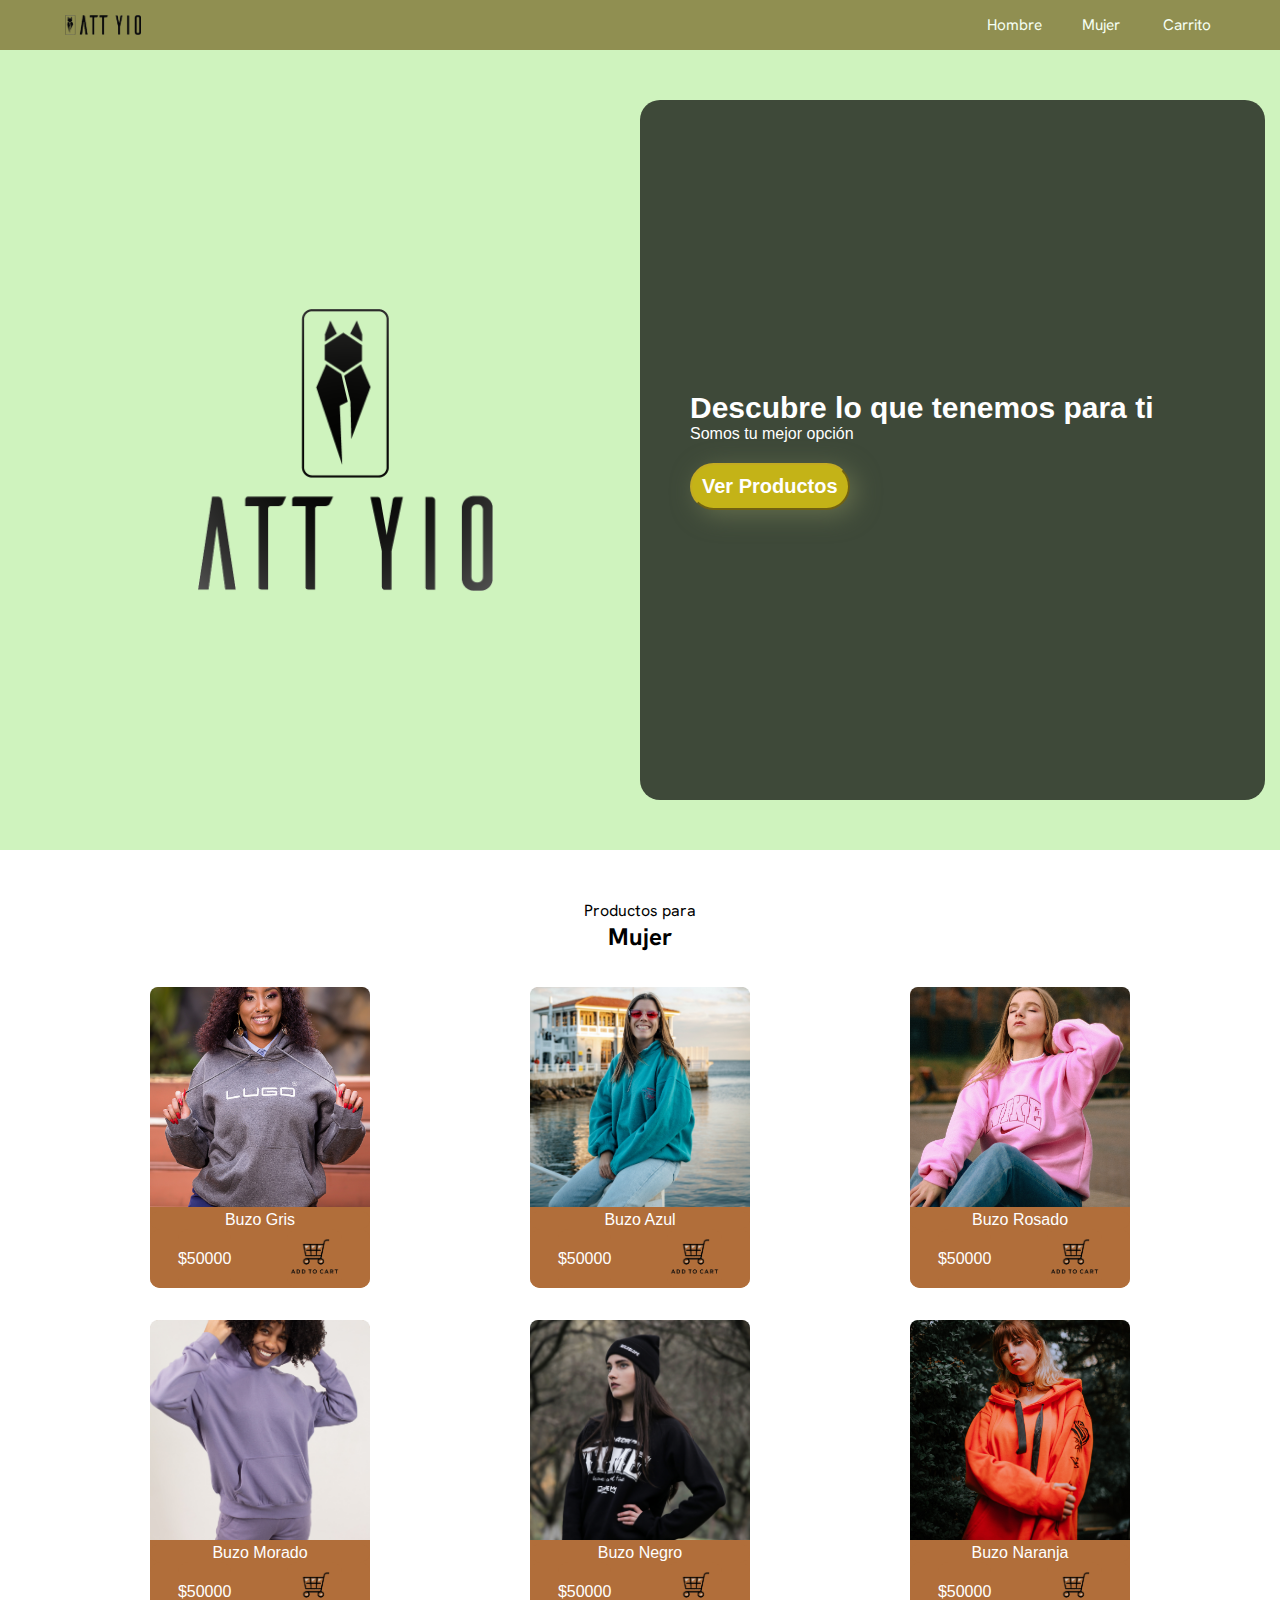
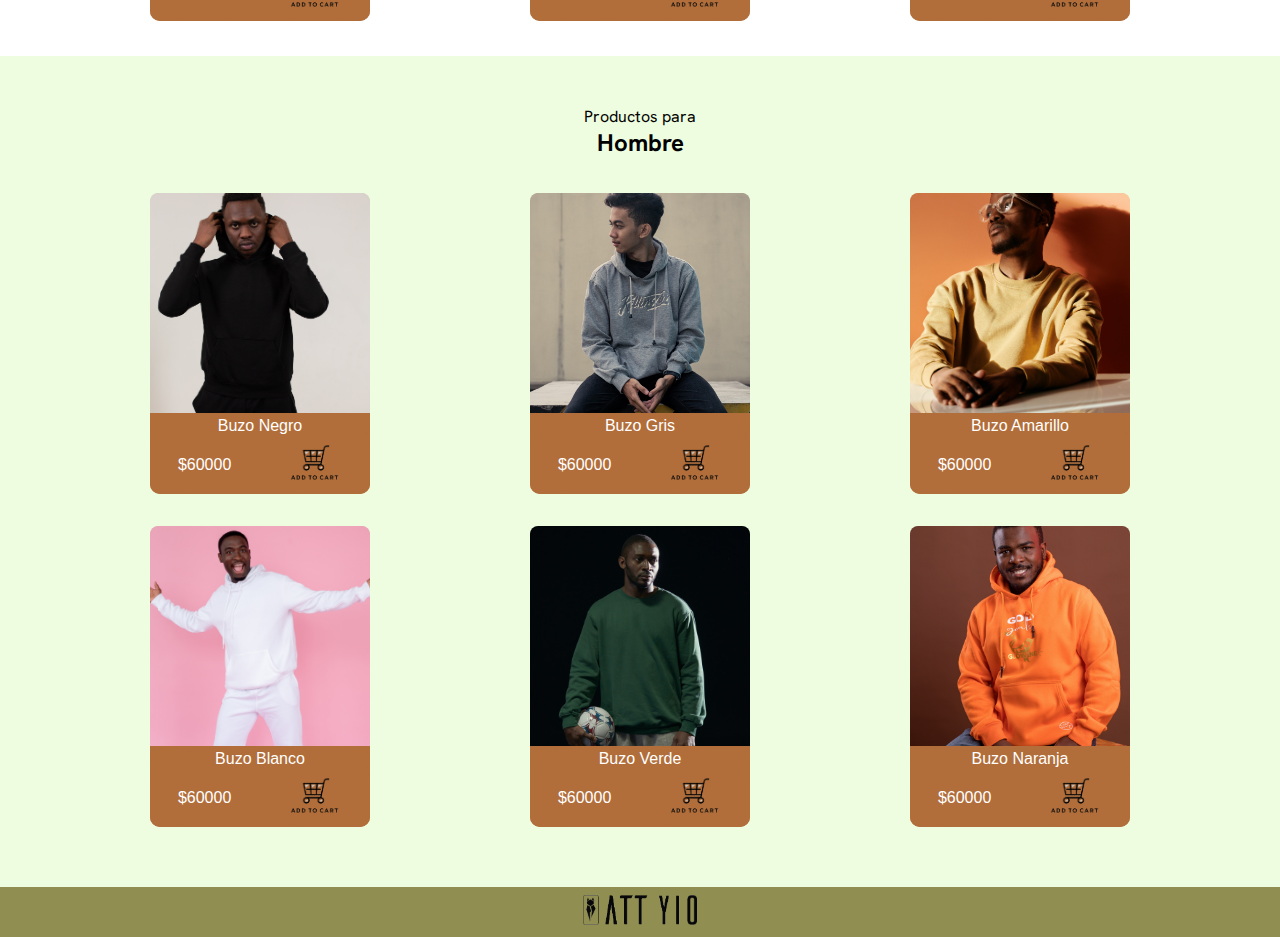
<file: index.html>
<!DOCTYPE html>
<html lang="en">
  <head>
    <meta charset="UTF-8" />
    <meta http-equiv="X-UA-Compatible" content="IE=edge" />
    <meta name="viewport" content="width=device-width, initial-scale=1.0" />
    <title>Ecommerce</title>
    <link rel="stylesheet" href="./index.css" />
  </head>

  <body>
    <nav class="navbar">
      <div class="logo">
        <img src="./image/Icon/ATTYIO.png" />
      </div>
      <ul class="options" id="optionsMenu">

        <li>Hombre</li>
        <li>Mujer</li>
        <li class="shop">Carrito

          <div class="list">
            <div class="listBuy">
              <div class="listToBuy" id="container"></div>
            </div>
            <div class="Button">
              <a href="./templates/ThankYouPage.html" class="btn">Comprar</a>
            </div>
          </div>
        </li>
        <li class="menu" id="functionMenu">
          <img src="./image/Icon/three.png" class="hideMenu"></img>
        </li>

      </ul>
    </nav>

    <header class="header">
      <div class="imagenLogo">
        <img src="./image/Icon/AYheader1.png" class="positionLogo" />
        <div class="buttonHide">
          <button class="secondButtonResponsive" id="secondScrollFunction">Ver Productos</button>
        </div>
      </div>

      <div class="banner">
        <div class="cap"></div>

        <div class="content">
          <h1>Descubre lo que tenemos para ti</h1>
          <p>Somos tu mejor opción</p>
        
          <div class="buttonShowProducts">
            <button class="butProducts" id="scrollFunction">Ver Productos</button>
          </div>
        </div>
    </header>

    <main class="main">
      <section class="woman">

        <article class="typeSection" id="sectionScrollWoman">
          <p>Productos para</p>
          <h2>Mujer</h2>
        </article>

        <article class="cart" id="containerOne">
          </article>
      </section>

      <section class="men">
        <article class="typeSectionMen">
          <p>Productos para</p>
          <h2>Hombre</h2>
        </article>

        <article class="cart" id="containerTwo">
        </article>
      </section>

      <section class="modalContent" id="modal">
      </section>
      
    </main>
    
    <footer class="footer">
      <div><img src="./image/Icon/ATTYIO.png" class="imgEnd" /></div>
    </footer>
    
    <script type="module" src="./src/index.js">
    </script>

  </body>
</html>
</file>
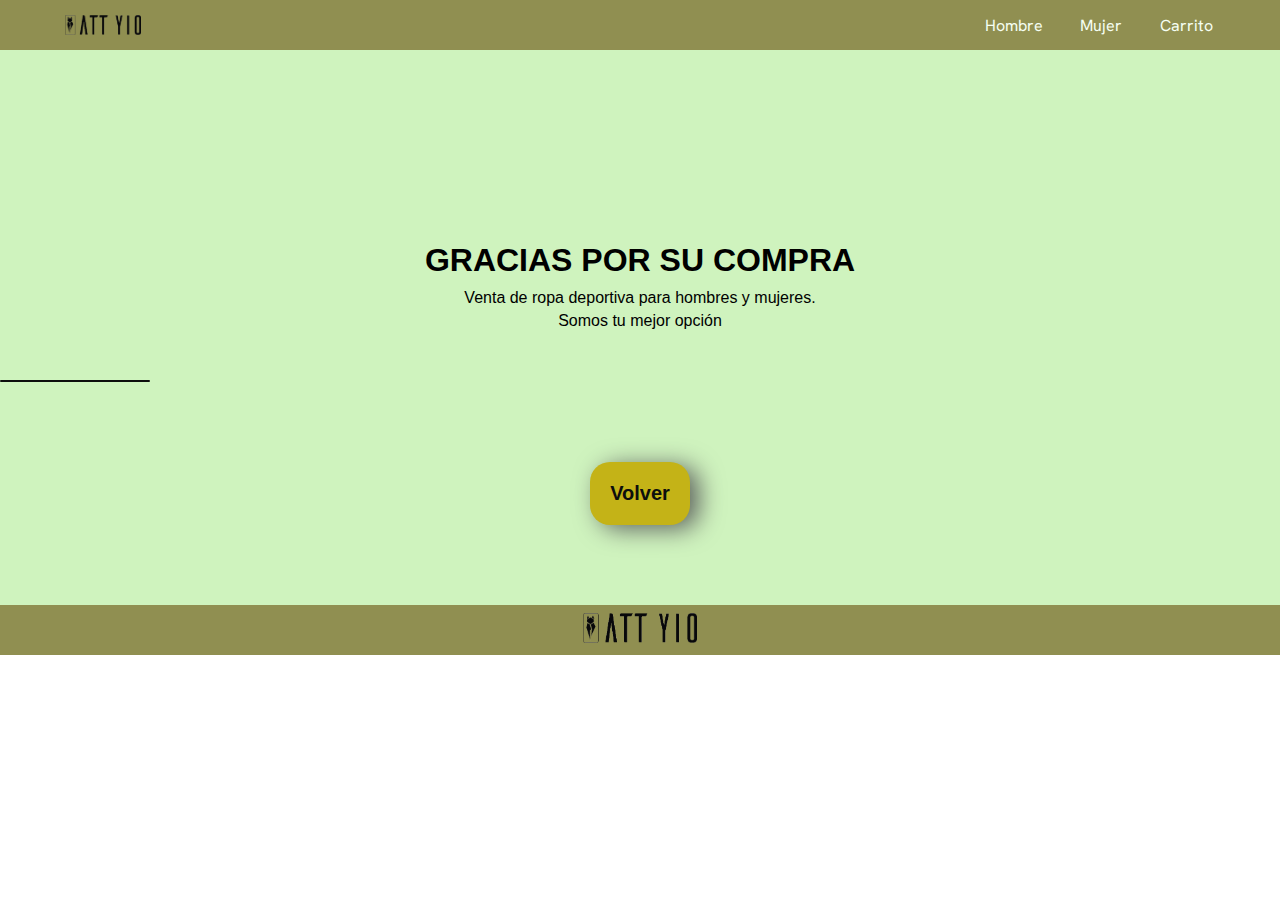
<file: templates/ThankYouPage.html>
<!DOCTYPE html>
<html lang="en">
  <head>
    <meta charset="UTF-8" />
    <meta http-equiv="X-UA-Compatible" content="IE=edge" />
    <meta name="viewport" content="width=device-width, initial-scale=1.0" />
    <title>Ecommerce</title>
    <link rel="stylesheet" href="../src/styles/ThankYouPage.css" />
  </head>

  <body>
    <nav class="navbar">
      <div class="logo">
        <img src="../image/Icon/ATTYIO.png" />
      </div>
      <ul class="options">
        <li>Hombre</li>
        <li>Mujer</li>
        <li class="shop">Carrito

          <div class="list">
            <div class="listBuy">
              <div class="listToBuy" id="container"></div>
            </div>
            <div class="Button">
              <a href="./ThankYouPage.html" class="btn">Comprar</a>
            </div>
          </div>
        </li>
        <li class="menu" onclick="functionMenu()">
          <img src="../image/Icon/three.png" class="hideMenu"></img>
        </li>
      </ul>
    </nav>

    <header class="header">
      <div class="ThankYouPage">
        <h1 class="title">GRACIAS POR SU COMPRA</h1>
        <div class="textO">
          <p class="textOne">Venta de ropa deportiva para hombres y mujeres.</p>
        <div class="textS">
          <p class="textSecond">Somos tu mejor opción</p>
        </div>
        </div>
      </div>
    </header>

    <main class="main">
      <section class="animation">
        <div class="animationElement">

        </div>
      </section>


      <section class="btnReturn">
        <a href="../index.html" class="buttonReturn">Volver</a>
      </section>
    </main>
    
    <footer class="footer">
      <div><img src="../image/Icon/ATTYIO.png" class="imgEnd" /></div>
    </footer>
  
  </body>
</html>
</file>
<file: index.css>
@import url("https://fonts.googleapis.com/css2?family=Hanken+Grotesk:ital,wght@0,400;1,900&display=swap");

* {
  margin: 0;
  padding: 0;
  box-sizing: border-box;
}

.navbar {
  background-color: #818039e0;
  height: 50px;
  display: flex;
}


.logo {
  width: 50%;
  display: flex;
  align-content: center;
  margin: 15px;
  padding-left: 50px;
}

.options {
  width: 50%;
  display: flex;
  justify-content: right;
  align-items: center;
  padding-right: 50px;
  font-size: 1.2vw;
}
.options li {
  display: inline-block;
  width: 15%;
  display: flex;
  justify-content: center;
  font-family: "Hanken Grotesk", sans-serif;
  height: 100%;
  align-items: center;
  color: rgb(246, 255, 243);
}

.options li:hover{
  cursor: pointer;
  background: #cff3be;
  font-weight: bold;
  color: #636d4c;
}





/*Header*/

.header {
  height: 800px;
  background-color: #cff3be;
  padding: 50px;
  display: flex;
  justify-content: space-around;
}

.imagenLogo {
  width: 50%;
  margin: auto;
  display: flex;
  justify-content: center;
}
.imagenLogo img {
  width: 50%;
  height: 50%;
}

.banner {
  width: 50%;
  animation: banner 20s infinite linear;
  background-size: 100% 100%;
  display: flex;
  justify-content: flex-start;
  align-items: center;
  border-radius: 20px;
}

@keyframes banner {
  0%,
  20% {
    background-image: url(./image/Banner/banner1.jpg);
  }
  20%,
  50% {
    background-image: url(./image/Banner/banner2.jpg);
  }
  50%,
  70% {
    background-image: url(./image/Banner/banner3.jpg);
  }
  70%,
  100% {
    background-image: url(./image/Banner/banner4.jpg);
  }
}


.cap {
  width: 624.5px;
  height: 700px;
  position: absolute;
  background: rgba(0, 0, 0, 0.7);
  border-radius: 20px;
}

.content{
  color: white;
  z-index: 1; 
  padding-left: 50px; 
  display: flex;
  flex-direction: column;
  font-family:  Arial, Helvetica, sans-serif;
  
}

.content h1{
  font-size: 30px;
}

.buttonShowProducts{
  padding-top: 20px;
}

.snap-butProducts{
  scroll-snap-align: start;
  min-height: 60vh
}

.butProducts{
  font-size:20px;
  font-family:Verdana,Helvetica;
  font-weight:bold;
  color:white;
  background:#c4b317;
  padding: 10px;
  border-radius: 25px;
  border-color: rgb(196, 171, 34);
  box-shadow: 6px 5px 24px #636d4c;
}

.butProducts:hover{
  cursor: pointer;
  box-shadow: 6px 5px 24px #b2c48a
}

  /*Hide Menu responsive*/

.hideMenu{
  width: 20px;
  padding-top: 50%
}


.options .menu {
  display: none;
}

@media screen and (max-width: 600px) {
  .options li:not(:last-child) {display: none;}
  .options li.menu {
    float: right;
    display: block;
  }
}

@media screen and (max-width: 600px) {
  .options.responsive {position: relative;}
  .options.responsive .menu {
    position: absolute;
    right: 0;
    top: 0;
  }
  .options.responsive li {
    float: none;
    display: block;
    text-align: left;
  }
  
}


/*Button hide*/
.buttonHide{
  position: absolute;
  top: 100%;
  display: none;
}

.secondButtonResponsive{
  border-radius:10px;
  outline:none;
  cursor: pointer;
  padding: 3px;
  border: #818039e0 ;
  font-family:Verdana,Helvetica;
}

.snap-secondButtonResponsive{
  scroll-snap-align: start;
  min-height: 60vh
}

@media screen and (max-width: 600px) {
  .banner{
    display:none;
  }

  .header{
    height: 200px;
    }


  .positionLogo{
    min-width: 110px;
    min-height: 110px;
    max-width: 110px;
    max-height: 110px;
  }

  .imagenLogo{
    display: flex;
    flex-direction: column;
    align-items: center;
    justify-content: center;
  }

  .buttonHide{
    position: relative;
    top: 10px;
    display: unset;
  }
}




/*Sections Products*/
.men{
  background-color: rgb(238, 252, 223);
  padding-bottom: 25px ;
}
.typeSection {
  display: block;
  text-align: center;
  padding-top: 50px;
  font-family: "Hanken Grotesk", sans-serif;
}

.typeSectionMen {
  display: block;
  text-align: center;
  padding-top: 50px;
  font-family: "Hanken Grotesk", sans-serif;
}
.cart {
  display: grid;
  grid-template-columns: repeat(3, 1fr);
  grid-template-rows: minmax(100px, auto);
  column-gap: 10em;
  row-gap: 2em;
  padding: 35px 150px;
  font-family: 'Trebuchet MS', 'Lucida Sans Unicode', 'Lucida Grande', 'Lucida Sans', Arial, sans-serif;
}

.cart div {
  background-color: #b16e3a;
  color: white;
  border-radius: 10px;
}

.cartImg {
  margin: 0;
  position: relative;
  display: inline-block;
  overflow: hidden;
  border-radius: 8px 8px 0px 0px;
}
.cartImg img {
  width: 100%;
  display: block;
  min-height: 100%;
  min-width: 100%;
}

.titleProduct{
    display: flex;
    justify-content: center;
}

.productDescription{
    display: flex;
    justify-content: space-around;

}

.price{
    display: flex;
    align-items: center;
}

.buyProductButton{
  width: 55px;
}

/*section product responsive*/

@media screen and (max-width: 600px) {
  .cart {
    display: grid;
    grid-template-columns: repeat(2, 1fr);
    grid-template-rows: minmax(100px, auto);
    column-gap: 3em;
    row-gap: 3em;
    padding: 35px 100px;
    font-family: 'Trebuchet MS', 'Lucida Sans Unicode', 'Lucida Grande', 'Lucida Sans', Arial, sans-serif;

  }

  .woman{
    display: flex;
    justify-content: center;
    flex-direction: column;
    align-items: center;
  }

  .men{
    display: flex;
    justify-content: center;
    flex-direction: column;
    align-items: center;
  }
}


/*lista de productos*/

.shop{
  position: relative;
}

.list{
  position:absolute;
  top: -300rem;
  width: 300px;
  right: 0px;
  height: auto;
  background-color:#818039e0;
  transition: .5s ease-in-out;
  opacity: 0;
  z-index: -1;
  border-radius: 0 0 15px 15px;
 
    display: flex;
    justify-content: center;
    align-items: center;
    flex-direction: column;
}


.shop:hover .list{
  display: flex;
  justify-content: center;
  align-items: center;
  flex-direction: column;
  opacity: 1;
  top: 50px;
  transition: .5s ease-in-out;
  z-index: 2;
}

.listItem{
  padding: 1rem 0rem;
  display: flex;
  justify-content: center;
  gap: 20px;
}

.titleItem{
  text-shadow: 3px 2px 1px #868f86;
}

.textDescription{
  color: #0d0e0d;
}

.imgProduct{
  width: 60px;
}

.imgtrash{
  width: 20px;
  padding-top: 20px;
}

.buyProductButton:hover{
  cursor: pointer;
  
}

.listBuy{
  display: flex;
  justify-content: center;
  align-items: center;
  flex-direction: column;
  width: 100%;
  height: 20rem;
  overflow-y: scroll;

}
.Button {
  width: 100%;
  height: 20%;
  display: flex;
  justify-content: center;
  align-items: center;
} 

.btn{
  background-color: #c4b317;
  padding: 10px;
  width: 70%;
  border-radius: 20px;
  box-shadow: 9px 4px 24px#5f645f;
  
  color: #ffffff;
  font-weight: bold;
  font-size: 20px;
  text-decoration: none;

  display: flex;
  justify-content: center;
}

.btn:hover{
  cursor: pointer;
  box-shadow: 6px 3px 50px #b2c48a 
}

/*Modal*/
.imgModal{
  width: 10rem;
  height: 100%;
  padding-left: 10px;
}
.descriptionProduct{
  position: fixed;
  top: 0;
  left: 0;
  width: 100vw;
  height: 100vh;
  background-color: rgba(128,128,128,0.5);
  z-index: 1;
}

.modalDescription{
  background-color: #6a8667;
  display: flex;
  align-items: center;
  gap: 20px;
  position: fixed;
  left: 50%;
  top: 50%;
  transform: translate(-50%, -50%);
  height: 15rem;
  width: 25rem;
  transition: all .5s;
  z-index: 1;
}

.textModal{
  display: flex;
  flex-direction: column;
  font-family: 'Trebuchet MS', 'Lucida Sans Unicode', 'Lucida Grande', 'Lucida Sans', Arial, sans-serif;
}

.cartModal{
  padding-top: 20px;
}

.buttonClosed{
  color: rgb(13, 13, 19);
  position: absolute;
  top: 0px;
  right: 5px;

  font-family: fantasy;
  font-size: 22px;

  text-shadow: 1px 1px 5px rgb(36, 36, 39);

  cursor: pointer;
}

@media screen and (max-width: 600px) {

  .modalDescription {
    background-color: #6a8667;
    display: flex;
    align-items: center;
    gap: 20px;
    position: fixed;
    left: 50%;
    top: 50%;
    transform: translate(-50%, -50%);
    height: 15rem;
    width: 18rem;
    transition: all .5s;
    z-index: 1;
  }
}





/*Footer*/
.footer{
  height: 50px  ;
  background-color: #818039e0 ;
  display: flex;
  justify-content: center;
  align-items: center;
  
}

.imgEnd{
  height: 30px;
}
</file>
<file: src/styles/ThankYouPage.css>
@import url("https://fonts.googleapis.com/css2?family=Hanken+Grotesk:ital,wght@0,400;1,900&display=swap");

* {
  margin: 0;
  padding: 0;
  box-sizing: border-box;
  font-family:'Trebuchet MS', 'Lucida Sans Unicode', 'Lucida Grande', 'Lucida Sans', Arial, sans-serif;;
}


.navbar {
  background-color: #818039e0;
  height: 50px;
  display: flex;
}


.logo {
  width: 50%;
  display: flex;
  align-content: center;
  margin: 15px;
  padding-left: 50px;
}

.options {
  width: 50%;
  display: flex;
  justify-content: right;
  align-items: center;
  padding-right: 50px;
}
.options li {
  display: inline-block;
  width: 15%;
  display: flex;
  justify-content: center;
  font-family: "Hanken Grotesk", sans-serif;
  height: 100%;
  align-items: center;
  color: rgb(246, 255, 243);
}

.options li:hover{
  cursor: pointer;
  background: #cff3be;
  font-weight: bold;
  color: #636d4c;
}

.header{
  background-color: #cff3be;
}

.main{
  background-color: #cff3be;
}

.footer{
  height: 50px  ;
  background-color: #818039e0 ;
  display: flex;
  justify-content: center;
  align-items: center;
  
}

.imgEnd{
  height: 30px;
}


/*lista de productos*/

.shop{
  position: relative;
}

.list{
  position:absolute;
  top: -300rem;
  width: 300px;
  right: 0px;
  height: auto;
  background-color:#818039e0;
  transition: .5s ease-in-out;
  opacity: 0;
  z-index: -1;
  border-radius: 0 0 15px 15px;
 
    display: flex;
    justify-content: center;
    align-items: center;
    flex-direction: column;
}


.shop:hover .list{
  display: flex;
  justify-content: center;
  align-items: center;
  flex-direction: column;
  opacity: 1;
  top: 50px;
  transition: .5s ease-in-out;
  z-index: 2;
}

.listItem{
  padding: 1rem 0rem;
  display: flex;
  justify-content: center;
  gap: 20px;
}

.titleItem{
  text-shadow: 3px 2px 1px #868f86;
}

.textDescription{
  color: #0d0e0d;
}

.imgProduct{
  width: 60px;
}

.imgtrash{
  width: 20px;
  padding-top: 20px;
}

.buyProductButton:hover{
  cursor: pointer;
  
}

.listBuy{
  display: flex;
  justify-content: center;
  align-items: center;
  flex-direction: column;
  width: 100%;
  height: 20rem;
  overflow-y: scroll;

}
.Button {
  width: 100%;
  height: 20%;
  display: flex;
  justify-content: center;
  align-items: center;
} 

.btn{
  width: 50%;
  height: 40px;
  background-color: rgb(219, 194, 54);
  border-radius: 10px;
  border-color: #c4b317;
}

.btn:hover{
  cursor: pointer;
  box-shadow: 6px 3px 50px #b2c48a 
}

/*Thank you page desine*/
.ThankYouPage{
  display: flex;
  flex-direction: column;
  align-items: center;
  gap: 10px;

  padding: 192px 0px 50px;

}

.title{
  display: flex;
  justify-content: center;
}

.textS{
  display: flex;
  justify-content: center;

  padding-top: 5px;
}

.btnReturn{
  display: flex;
  justify-content: center;
  padding: 80px 0px;
}
.buttonReturn{
  background-color: #c4b317;
  padding: 20px;
  border-radius: 20px;
  box-shadow: 9px 4px 24px#5f645f;
  
  color: #0d0e0d;
  font-weight: bold;
  font-size: 20px;
  text-decoration: none;
}

.buttonReturn:hover{
  box-shadow: 5px 15px 24px#3b413b ;
}


/*Boton comprar*/

.btn{
  background-color: #c4b317;
  padding: 10px;
  width: 70%;
  border-radius: 20px;
  box-shadow: 9px 4px 24px#5f645f;
  
  color: #ffffff;
  font-weight: bold;
  font-size: 20px;
  text-decoration: none;

  display: flex;
  justify-content: center;
}

.btn:hover{
  cursor: pointer;
  box-shadow: 6px 3px 50px #b2c48a 
}


/*Animation*/


.animationElement{
  width: 150px;
  padding-top:1px;
  padding-bottom: 1px;
  background-color: #0d0e0d;

  animation-name: firstAnimation;
  animation-duration: 7s;
  position: relative;
  animation-timing-function: ease;
  animation-iteration-count: infinite;

  border-radius: 5px;
}

@keyframes firstAnimation{
  0% {background-color: rgb(189, 63, 32); left: 400px; top: 0;}
  25% {background-color: rgba(194, 101, 14, 0.89); left: 900px; top: 0px;}
  50% {background-color: rgba(203, 224, 15, 0.801); right: 900px; top: 0px;} 
  75% {background-color: rgba(194, 101, 14, 0.89);left: 400px; top: 0px;}
  100% {background-color: rgba(161, 73, 51, 0.863);left: 400px; top: 0}
}



.hideMenu{
  width: 20px;
  padding-top: 50%
}


.options .menu {
  display: none;
}

@media screen and (max-width: 600px) {
  .options li:not(:last-child) {display: none;}
  .options li.menu {
    float: right;
    display: block;
  }
}

@media screen and (max-width: 600px) {
  .options.responsive {position: relative;}
  .options.responsive .menu {
    position: absolute;
    right: 0;
    top: 0;
  }
  .options.responsive li {
    float: none;
    display: block;
    text-align: left;
  }
  
}


/*responsive*/

@media screen and (max-width: 600px) {
  .ThankYouPage{
    display: flex;
    flex-direction: column;
    align-items: center;
    gap: 10px;
  
    padding: 132px 0px;
    font-size: 3vw;  
  }
  

  .btnReturn{
    display: flex;
    justify-content: center;
    padding: 10px 0px;
    padding-bottom: 150px;
  }

  
  .animationElement{
    display: none;
  }

}
</file>
